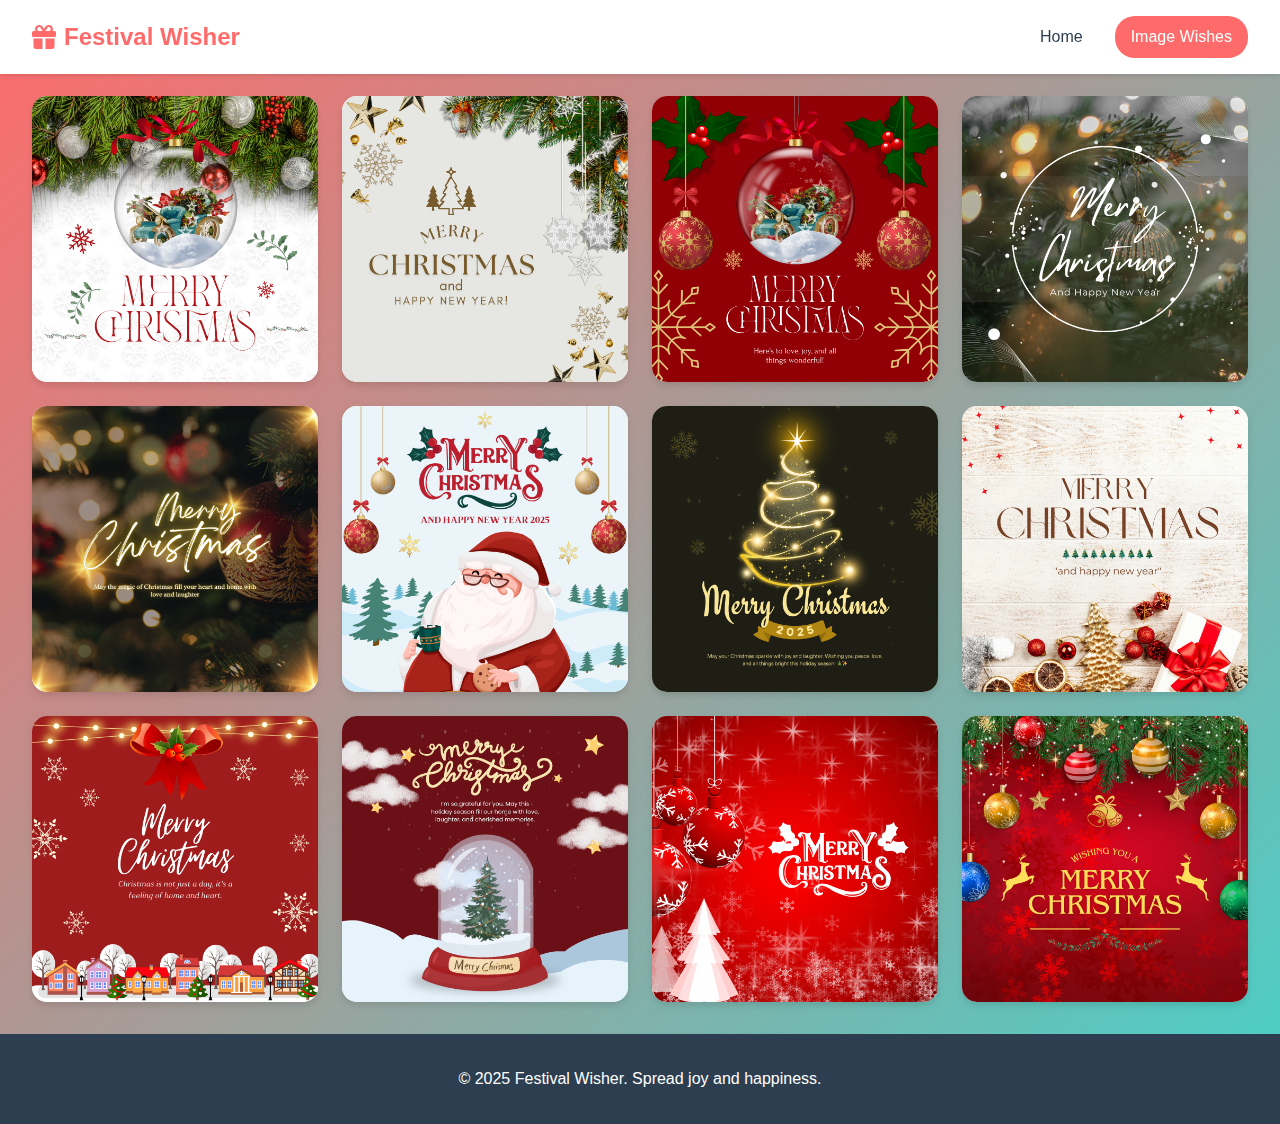
<file: christmas_image.html>
<!DOCTYPE html>
<html lang="en">

    <head>
        <meta charset="UTF-8">
        <meta name="viewport" content="width=device-width, initial-scale=1.0">
        <link rel="stylesheet" href="images.css">
        <link rel="stylesheet" href="https://cdnjs.cloudflare.com/ajax/libs/font-awesome/6.0.0/css/all.min.css">
        <title>Christmas Image Wishes</title>
    </head>

    <body>
        <nav class="navbar">
            <div class="nav-brand">
                <i class="fas fa-gift"></i>
                <span>Festival Wisher</span>
            </div>
            <div class="nav-links">
                <a href="index.html">Home</a>
                <a href="#" class="active">Image Wishes</a>
            </div>
        </nav>

        <div class="collage-grid">
            <div class="gallery-item">
                <img src="media/christmas1.png" alt="Image 1">
                <button class="sendToWhatsApp">Send</button>
            </div>
            <div class="gallery-item">
                <img src="media/christmas2.png" alt="Image 2">
                <button class="sendToWhatsApp">Send</button>
            </div>
            <div class="gallery-item">
                <img src="media/christmas3.png" alt="Image 3">
                <button class="sendToWhatsApp">Send</button>
            </div>
            <div class="gallery-item">
                <img src="media/christmas4.png" alt="Image 4">
                <button class="sendToWhatsApp">Send</button>
            </div>
            <div class="gallery-item">
                <img src="media/christmas5.png" alt="Image 5">
                <button class="sendToWhatsApp">Send</button>
            </div>
            <div class="gallery-item">
                <img src="media/christmas6.png" alt="Image 6">
                <button class="sendToWhatsApp">Send</button>
            </div>
            <div class="gallery-item">
                <img src="media/christmas7.png" alt="Image 7">
                <button class="sendToWhatsApp">Send</button>
            </div>
            <div class="gallery-item">
                <img src="media/christmas8.png" alt="Image 8">
                <button class="sendToWhatsApp">Send</button>
            </div>
            <div class="gallery-item">
                <img src="media/christmas9.png" alt="Image 9">
                <button class="sendToWhatsApp">Send</button>
            </div>
            <div class="gallery-item">
                <img src="media/christmas10.png" alt="Image 10">
                <button class="sendToWhatsApp">Send</button>
            </div>
            <div class="gallery-item">
                <img src="media/christmas11.png" alt="Image 11">
                <button class="sendToWhatsApp">Send</button>
            </div>
            <div class="gallery-item">
                <img src="media/christmas12.png" alt="Image 12">
                <button class="sendToWhatsApp">Send</button>
            </div>
        </div>

        <footer>
            <p>&copy; 2025 Festival Wisher. Spread joy and happiness.</p>
        </footer>

        <script src="script.js"></script>
    </body>

</html>
</file>
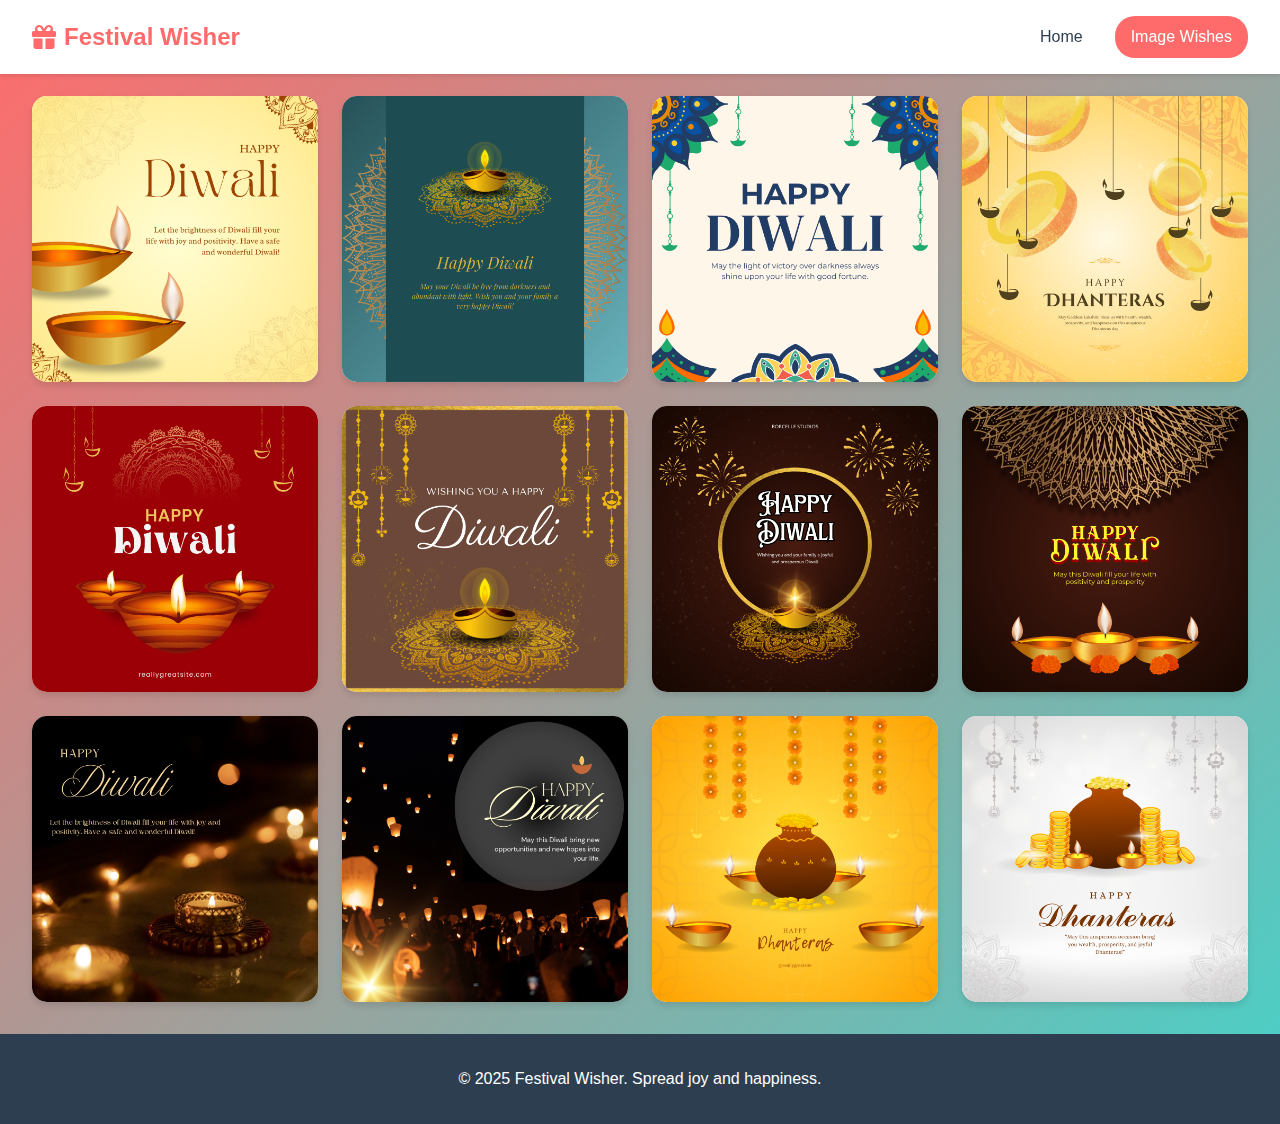
<file: diwali_image.html>
<!DOCTYPE html>
<html lang="en">

    <head>
        <meta charset="UTF-8">
        <meta name="viewport" content="width=device-width, initial-scale=1.0">
        <link rel="stylesheet" href="images.css">
        <link rel="stylesheet" href="https://cdnjs.cloudflare.com/ajax/libs/font-awesome/6.0.0/css/all.min.css">
        <title>Diwali Image Wishes</title>
    </head>

    <body>
        <nav class="navbar">
            <div class="nav-brand">
                <i class="fas fa-gift"></i>
                <span>Festival Wisher</span>
            </div>
            <div class="nav-links">
                <a href="index.html">Home</a>
                <a href="#" class="active">Image Wishes</a>
            </div>
        </nav>

        <div class="collage-grid">
            <div class="gallery-item">
                <img src="media/diwali1.png" alt="Image 1">
                <button class="sendToWhatsApp">Send</button>
            </div>
            <div class="gallery-item">
                <img src="media/diwali2.png" alt="Image 2">
                <button class="sendToWhatsApp">Send</button>
            </div>
            <div class="gallery-item">
                <img src="media/diwali3.png" alt="Image 3">
                <button class="sendToWhatsApp">Send</button>
            </div>
            <div class="gallery-item">
                <img src="media/diwali4.png" alt="Image 4">
                <button class="sendToWhatsApp">Send</button>
            </div>
            <div class="gallery-item">
                <img src="media/diwali5.png" alt="Image 5">
                <button class="sendToWhatsApp">Send</button>
            </div>
            <div class="gallery-item">
                <img src="media/diwali6.png" alt="Image 6">
                <button class="sendToWhatsApp">Send</button>
            </div>
            <div class="gallery-item">
                <img src="media/diwali7.png" alt="Image 7">
                <button class="sendToWhatsApp">Send</button>
            </div>
            <div class="gallery-item">
                <img src="media/diwali8.png" alt="Image 8">
                <button class="sendToWhatsApp">Send</button>
            </div>
            <div class="gallery-item">
                <img src="media/diwali9.png" alt="Image 9">
                <button class="sendToWhatsApp">Send</button>
            </div>
            <div class="gallery-item">
                <img src="media/diwali10.png" alt="Image 10">
                <button class="sendToWhatsApp">Send</button>
            </div>
            <div class="gallery-item">
                <img src="media/diwali11.png" alt="Image 11">
                <button class="sendToWhatsApp">Send</button>
            </div>
            <div class="gallery-item">
                <img src="media/diwali12.png" alt="Image 12">
                <button class="sendToWhatsApp">Send</button>
            </div>
        </div>

        <footer>
            <p>&copy; 2025 Festival Wisher. Spread joy and happiness.</p>
        </footer>

        <script src="script.js"></script>
    </body>

</html>
</file>
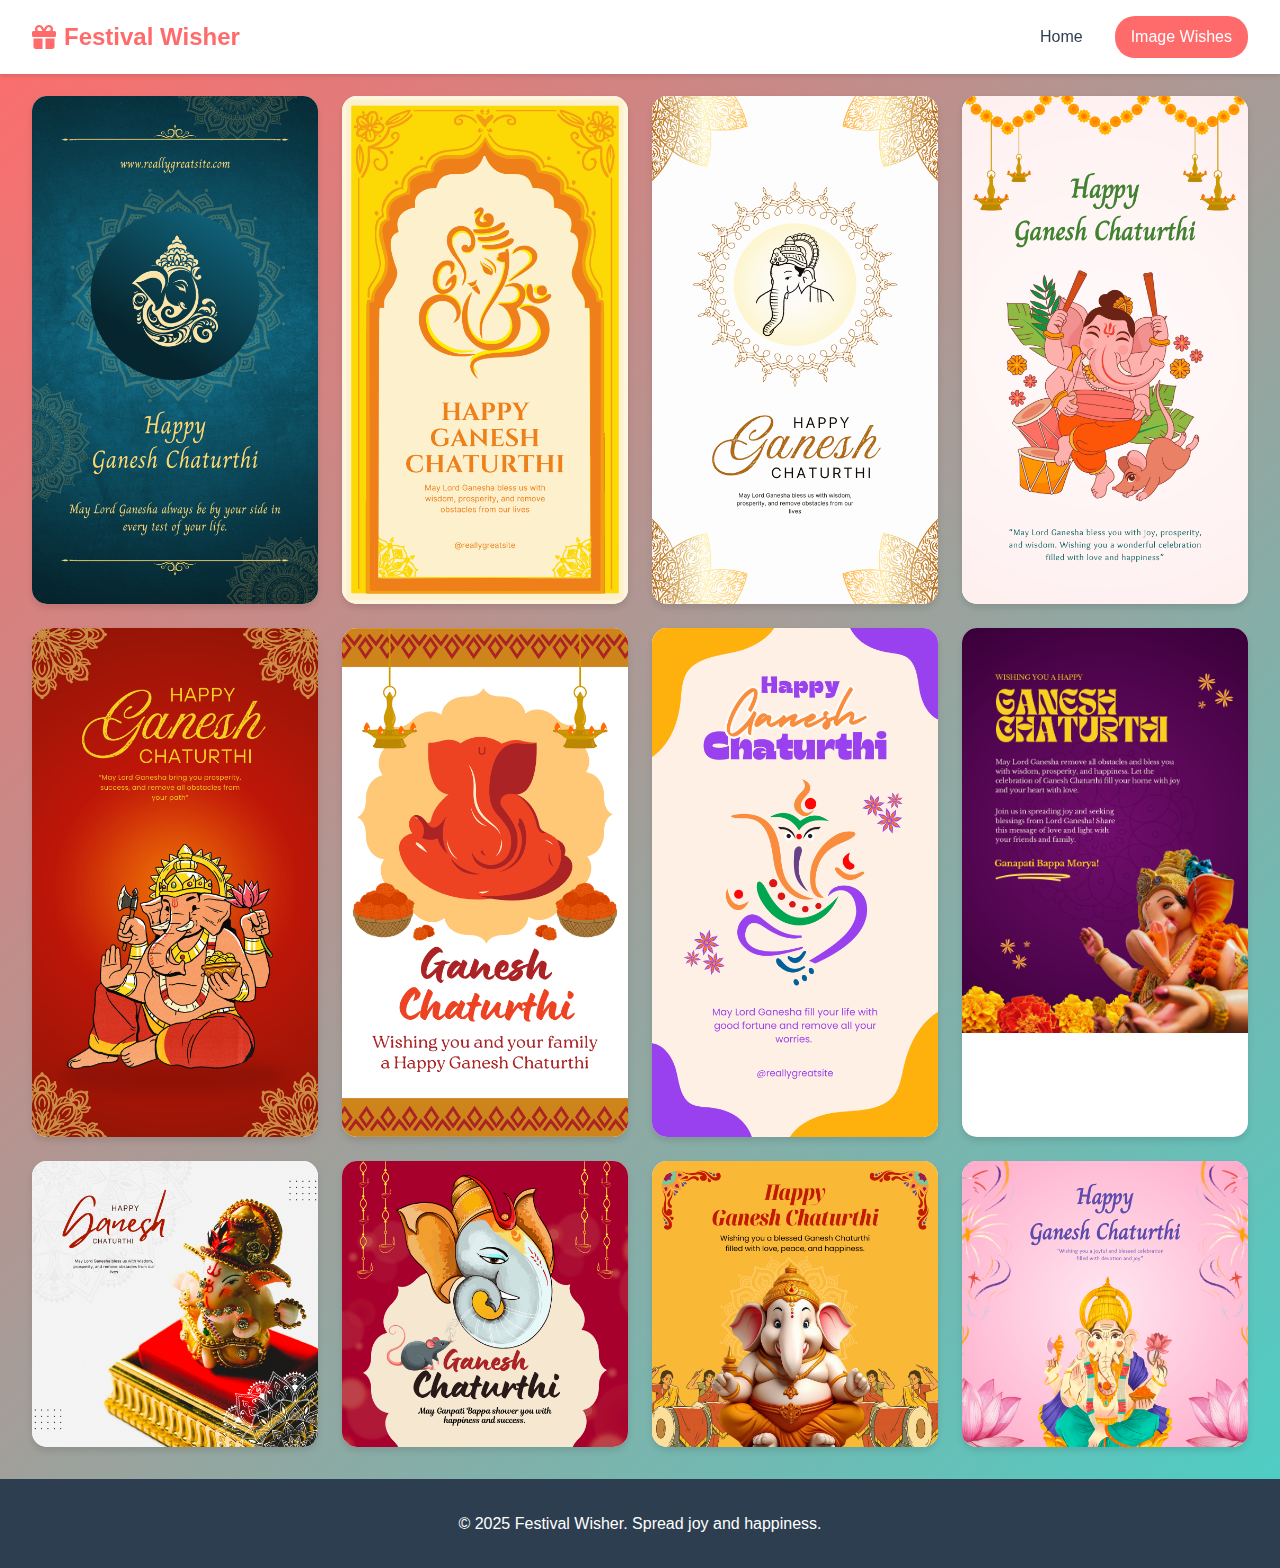
<file: ganesh_chaturthi_image.html>
<!DOCTYPE html>
<html lang="en">

    <head>
        <meta charset="UTF-8">
        <meta name="viewport" content="width=device-width, initial-scale=1.0">
        <link rel="stylesheet" href="images.css">
        <link rel="stylesheet" href="https://cdnjs.cloudflare.com/ajax/libs/font-awesome/6.0.0/css/all.min.css">
        <title>Ganesh Chaturthi Image Wishes</title>
    </head>

    <body>
        <nav class="navbar">
            <div class="nav-brand">
                <i class="fas fa-gift"></i>
                <span>Festival Wisher</span>
            </div>
            <div class="nav-links">
                <a href="index.html">Home</a>
                <a href="#" class="active">Image Wishes</a>
            </div>
        </nav>

        <div class="collage-grid">
            <div class="gallery-item">
                <img src="media/gc1.png" alt="Image 1">
                <button class="sendToWhatsApp">Send</button>
            </div>
            <div class="gallery-item">
                <img src="media/gc2.png" alt="Image 2">
                <button class="sendToWhatsApp">Send</button>
            </div>
            <div class="gallery-item">
                <img src="media/gc3.png" alt="Image 3">
                <button class="sendToWhatsApp">Send</button>
            </div>
            <div class="gallery-item">
                <img src="media/gc4.png" alt="Image 4">
                <button class="sendToWhatsApp">Send</button>
            </div>
            <div class="gallery-item">
                <img src="media/gc5.png" alt="Image 5">
                <button class="sendToWhatsApp">Send</button>
            </div>
            <div class="gallery-item">
                <img src="media/gc6.png" alt="Image 6">
                <button class="sendToWhatsApp">Send</button>
            </div>
            <div class="gallery-item">
                <img src="media/gc7.png" alt="Image 7">
                <button class="sendToWhatsApp">Send</button>
            </div>
            <div class="gallery-item">
                <img src="media/gc8.png" alt="Image 8">
                <button class="sendToWhatsApp">Send</button>
            </div>
            <div class="gallery-item">
                <img src="media/gc9.png" alt="Image 9">
                <button class="sendToWhatsApp">Send</button>
            </div>
            <div class="gallery-item">
                <img src="media/gc10.png" alt="Image 10">
                <button class="sendToWhatsApp">Send</button>
            </div>
            <div class="gallery-item">
                <img src="media/gc11.png" alt="Image 11">
                <button class="sendToWhatsApp">Send</button>
            </div>
            <div class="gallery-item">
                <img src="media/gc12.png" alt="Image 12">
                <button class="sendToWhatsApp">Send</button>
            </div>
        </div>

        <footer>
            <p>&copy; 2025 Festival Wisher. Spread joy and happiness.</p>
        </footer>

        <script src="script.js"></script>
    </body>

</html>
</file>
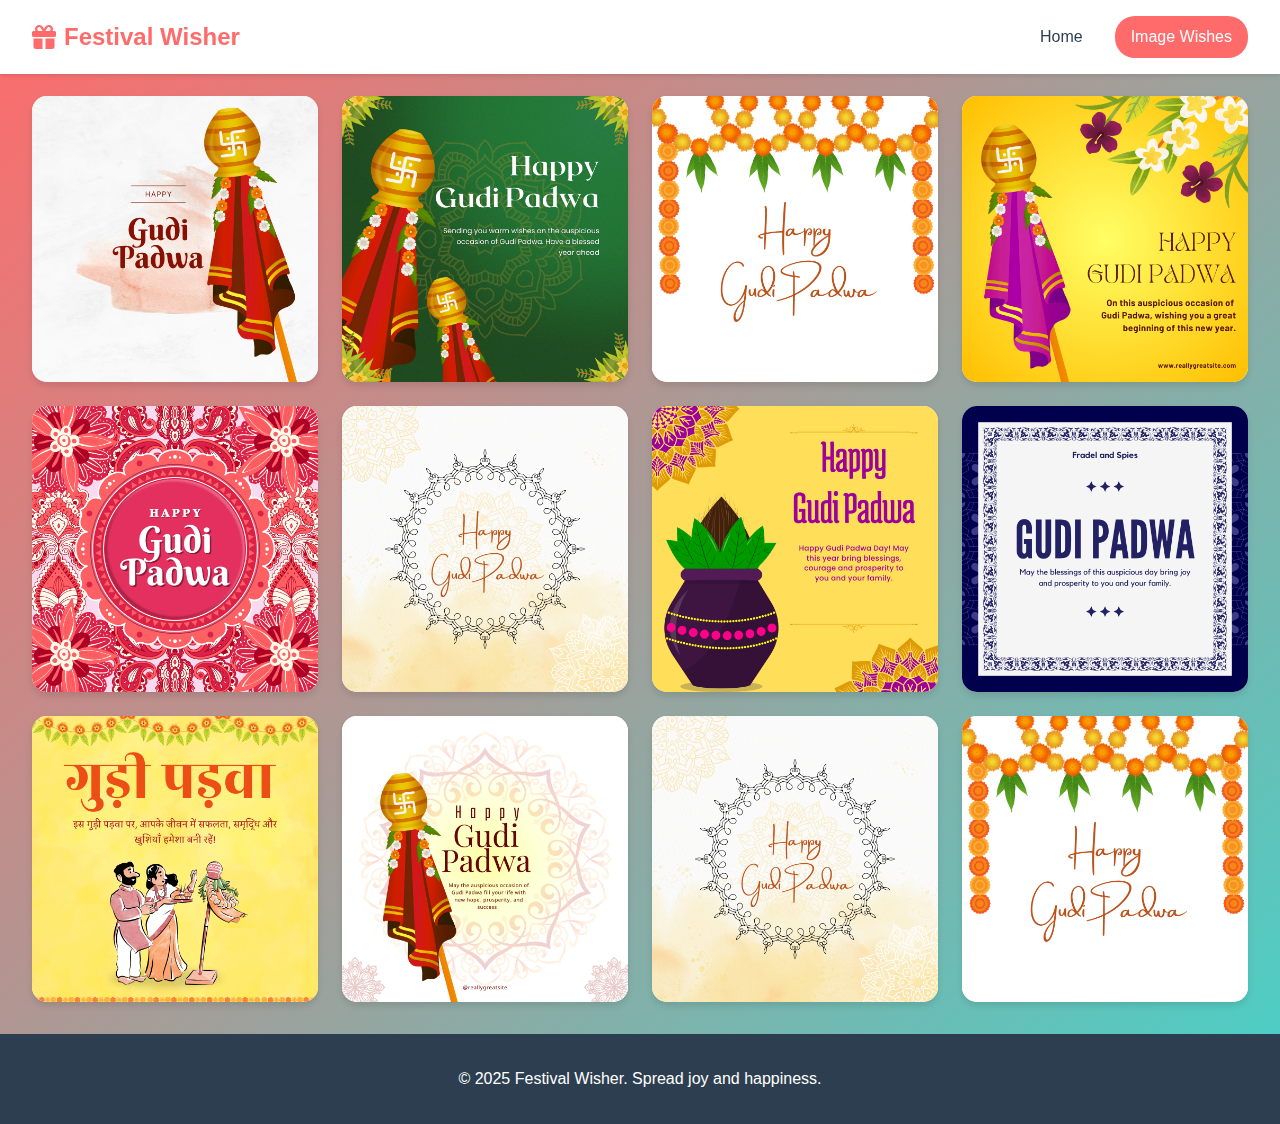
<file: gudi_padwa_image.html>
<!DOCTYPE html>
<html lang="en">

    <head>
        <meta charset="UTF-8">
        <meta name="viewport" content="width=device-width, initial-scale=1.0">
        <link rel="stylesheet" href="images.css">
        <link rel="stylesheet" href="https://cdnjs.cloudflare.com/ajax/libs/font-awesome/6.0.0/css/all.min.css">
        <title>Diwali Image Wishes</title>
    </head>

    <body>
        <nav class="navbar">
            <div class="nav-brand">
                <i class="fas fa-gift"></i>
                <span>Festival Wisher</span>
            </div>
            <div class="nav-links">
                <a href="index.html">Home</a>
                <a href="#" class="active">Image Wishes</a>
            </div>
        </nav>

        <div class="collage-grid">
            <div class="gallery-item">
                <img src="media/gp1.png" alt="Image 1">
                <button class="sendToWhatsApp">Send</button>
            </div>
            <div class="gallery-item">
                <img src="media/gp2.png" alt="Image 2">
                <button class="sendToWhatsApp">Send</button>
            </div>
            <div class="gallery-item">
                <img src="media/gp3.png" alt="Image 3">
                <button class="sendToWhatsApp">Send</button>
            </div>
            <div class="gallery-item">
                <img src="media/gp4.png" alt="Image 4">
                <button class="sendToWhatsApp">Send</button>
            </div>
            <div class="gallery-item">
                <img src="media/gp5.png" alt="Image 5">
                <button class="sendToWhatsApp">Send</button>
            </div>
            <div class="gallery-item">
                <img src="media/gp6.png" alt="Image 6">
                <button class="sendToWhatsApp">Send</button>
            </div>
            <div class="gallery-item">
                <img src="media/gp7.png" alt="Image 7">
                <button class="sendToWhatsApp">Send</button>
            </div>
            <div class="gallery-item">
                <img src="media/gp8.png" alt="Image 8">
                <button class="sendToWhatsApp">Send</button>
            </div>
            <div class="gallery-item">
                <img src="media/gp9.png" alt="Image 9">
                <button class="sendToWhatsApp">Send</button>
            </div>
            <div class="gallery-item">
                <img src="media/gp10.png" alt="Image 10">
                <button class="sendToWhatsApp">Send</button>
            </div>
            <div class="gallery-item">
                <img src="media/gp6.png" alt="Image 11">
                <button class="sendToWhatsApp">Send</button>
            </div>
            <div class="gallery-item">
                <img src="media/gp3.png" alt="Image 12">
                <button class="sendToWhatsApp">Send</button>
            </div>
        </div>

        <footer>
            <p>&copy; 2025 Festival Wisher. Spread joy and happiness.</p>
        </footer>

        <script src="script.js"></script>
    </body>

</html>
</file>
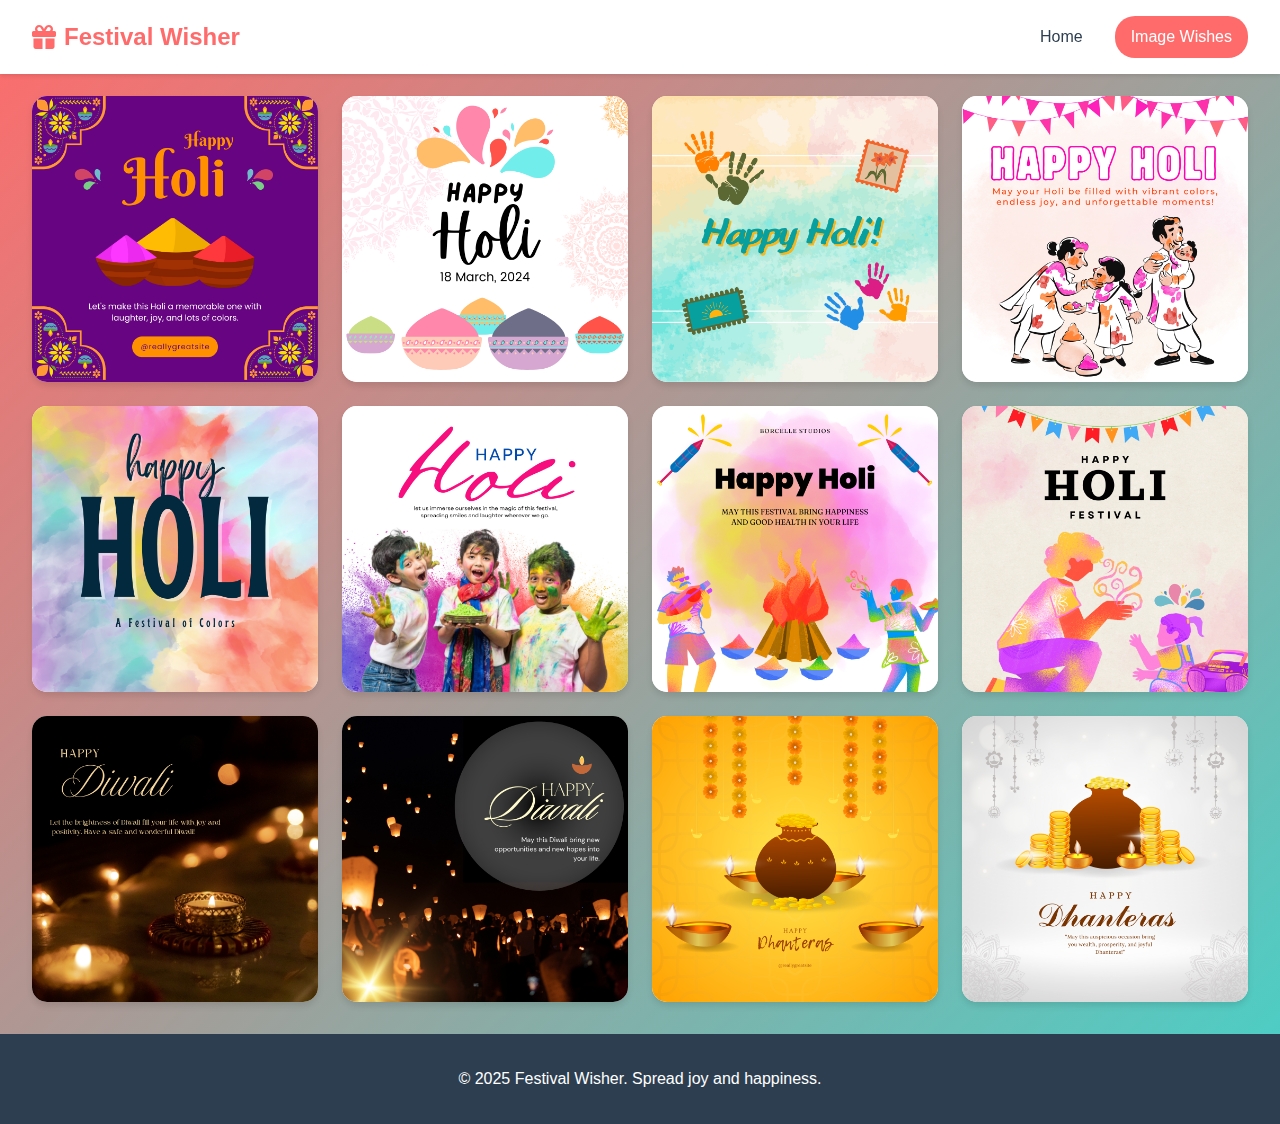
<file: holi_image.html>
<!DOCTYPE html>
<html lang="en">

    <head>
        <meta charset="UTF-8">
        <meta name="viewport" content="width=device-width, initial-scale=1.0">
        <link rel="stylesheet" href="images.css">
        <link rel="stylesheet" href="https://cdnjs.cloudflare.com/ajax/libs/font-awesome/6.0.0/css/all.min.css">
        <title>Holi Image Wishes</title>
    </head>

    <body>
        <nav class="navbar">
            <div class="nav-brand">
                <i class="fas fa-gift"></i>
                <span>Festival Wisher</span>
            </div>
            <div class="nav-links">
                <a href="index.html">Home</a>
                <a href="#" class="active">Image Wishes</a>
            </div>
        </nav>

        <div class="collage-grid">
            <div class="gallery-item">
                <img src="media/img1.png" alt="Image 1">
                <button class="sendToWhatsApp">Send</button>
            </div>
            <div class="gallery-item">
                <img src="media/img2.png" alt="Image 2">
                <button class="sendToWhatsApp">Send</button>
            </div>
            <div class="gallery-item">
                <img src="media/img3.png" alt="Image 3">
                <button class="sendToWhatsApp">Send</button>
            </div>
            <div class="gallery-item">
                <img src="media/img4.png" alt="Image 4">
                <button class="sendToWhatsApp">Send</button>
            </div>
            <div class="gallery-item">
                <img src="media/img5.png" alt="Image 5">
                <button class="sendToWhatsApp">Send</button>
            </div>
            <div class="gallery-item">
                <img src="media/img6.png" alt="Image 6">
                <button class="sendToWhatsApp">Send</button>
            </div>
            <div class="gallery-item">
                <img src="media/img7.png" alt="Image 7">
                <button class="sendToWhatsApp">Send</button>
            </div>
            <div class="gallery-item">
                <img src="media/img8.png" alt="Image 8">
                <button class="sendToWhatsApp">Send</button>
            </div>
            <div class="gallery-item">
                <img src="media/diwali9.png" alt="Image 9">
                <button class="sendToWhatsApp">Send</button>
            </div>
            <div class="gallery-item">
                <img src="media/diwali10.png" alt="Image 10">
                <button class="sendToWhatsApp">Send</button>
            </div>
            <div class="gallery-item">
                <img src="media/diwali11.png" alt="Image 11">
                <button class="sendToWhatsApp">Send</button>
            </div>
            <div class="gallery-item">
                <img src="media/diwali12.png" alt="Image 12">
                <button class="sendToWhatsApp">Send</button>
            </div>
        </div>

        <footer>
            <p>&copy; 2025 Festival Wisher. Spread joy and happiness.</p>
        </footer>

        <script src="script.js"></script>
    </body>

</html>
</file>
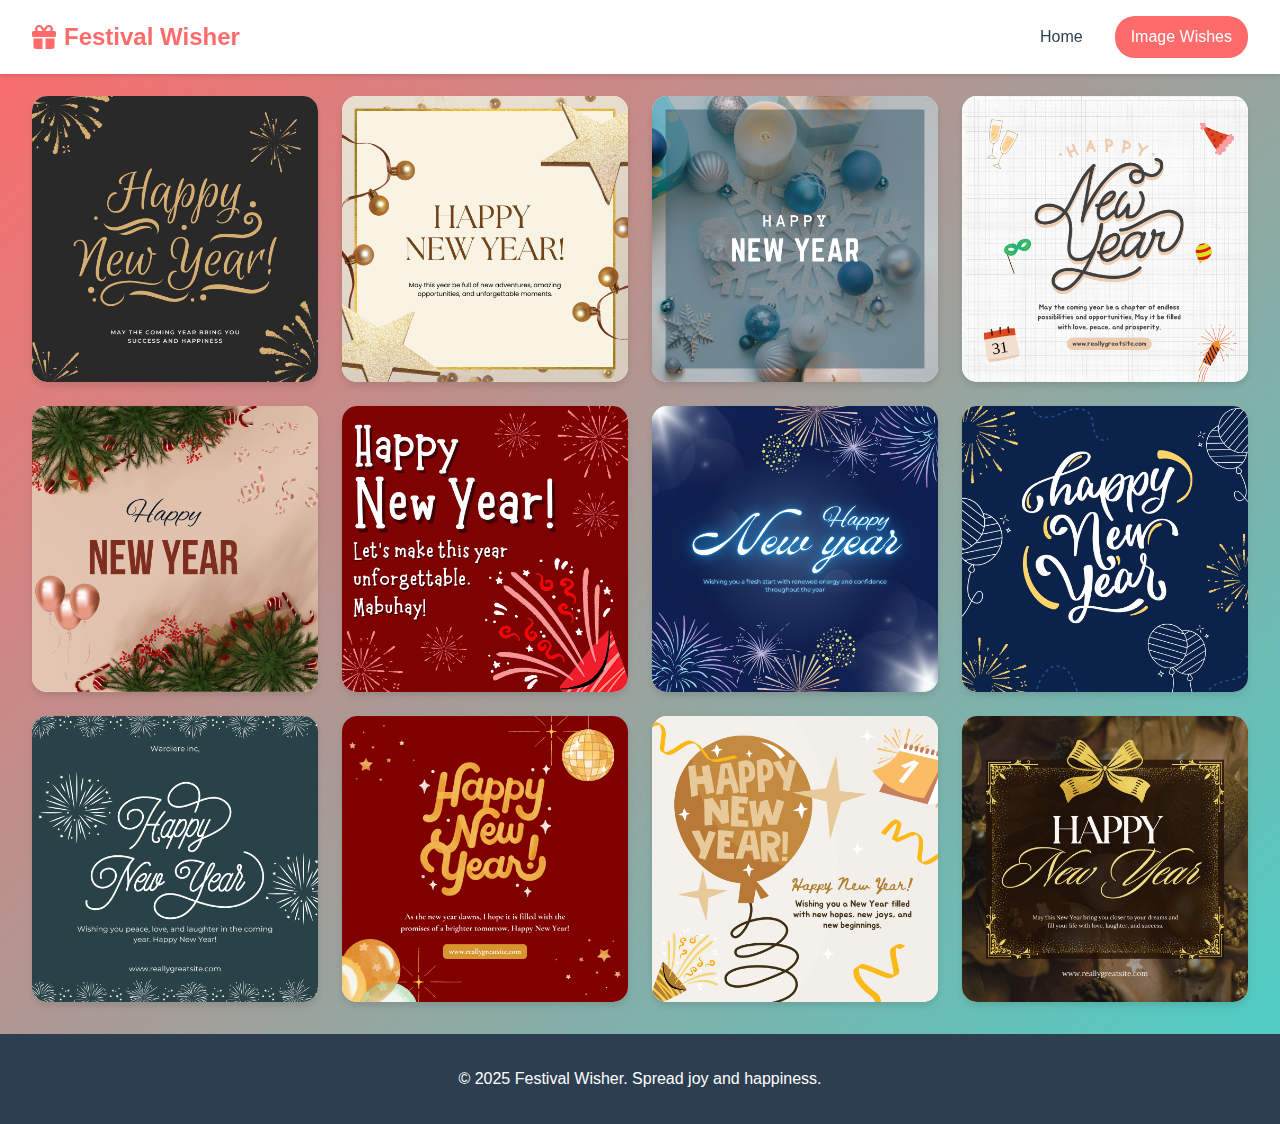
<file: new_year_image.html>
<!DOCTYPE html>
<html lang="en">

    <head>
        <meta charset="UTF-8">
        <meta name="viewport" content="width=device-width, initial-scale=1.0">
        <link rel="stylesheet" href="images.css">
        <link rel="stylesheet" href="https://cdnjs.cloudflare.com/ajax/libs/font-awesome/6.0.0/css/all.min.css">
        <title>Holi Image Wishes</title>
    </head>

    <body>
        <nav class="navbar">
            <div class="nav-brand">
                <i class="fas fa-gift"></i>
                <span>Festival Wisher</span>
            </div>
            <div class="nav-links">
                <a href="index.html">Home</a>
                <a href="#" class="active">Image Wishes</a>
            </div>
        </nav>

        <div class="collage-grid">
            <div class="gallery-item">
                <img src="media/img36.png" alt="Image 1">
                <button class="sendToWhatsApp">Send</button>
            </div>
            <div class="gallery-item">
                <img src="media/img37.png" alt="Image 2">
                <button class="sendToWhatsApp">Send</button>
            </div>
            <div class="gallery-item">
                <img src="media/img38.png" alt="Image 3">
                <button class="sendToWhatsApp">Send</button>
            </div>
            <div class="gallery-item">
                <img src="media/img39.png" alt="Image 4">
                <button class="sendToWhatsApp">Send</button>
            </div>
            <div class="gallery-item">
                <img src="media/img40.png" alt="Image 5">
                <button class="sendToWhatsApp">Send</button>
            </div>
            <div class="gallery-item">
                <img src="media/img41.png" alt="Image 6">
                <button class="sendToWhatsApp">Send</button>
            </div>
            <div class="gallery-item">
                <img src="media/img42.png" alt="Image 7">
                <button class="sendToWhatsApp">Send</button>
            </div>
            <div class="gallery-item">
                <img src="media/img43.png" alt="Image 8">
                <button class="sendToWhatsApp">Send</button>
            </div>
            <div class="gallery-item">
                <img src="media/img44.png" alt="Image 9">
                <button class="sendToWhatsApp">Send</button>
            </div>
            <div class="gallery-item">
                <img src="media/img45.png" alt="Image 10">
                <button class="sendToWhatsApp">Send</button>
            </div>
            <div class="gallery-item">
                <img src="media/img34.png" alt="Image 11">
                <button class="sendToWhatsApp">Send</button>
            </div>
            <div class="gallery-item">
                <img src="media/img35.png" alt="Image 12">
                <button class="sendToWhatsApp">Send</button>
            </div>
        </div>

        <footer>
            <p>&copy; 2025 Festival Wisher. Spread joy and happiness.</p>
        </footer>

        <script src="script.js"></script>
    </body>

</html>
</file>
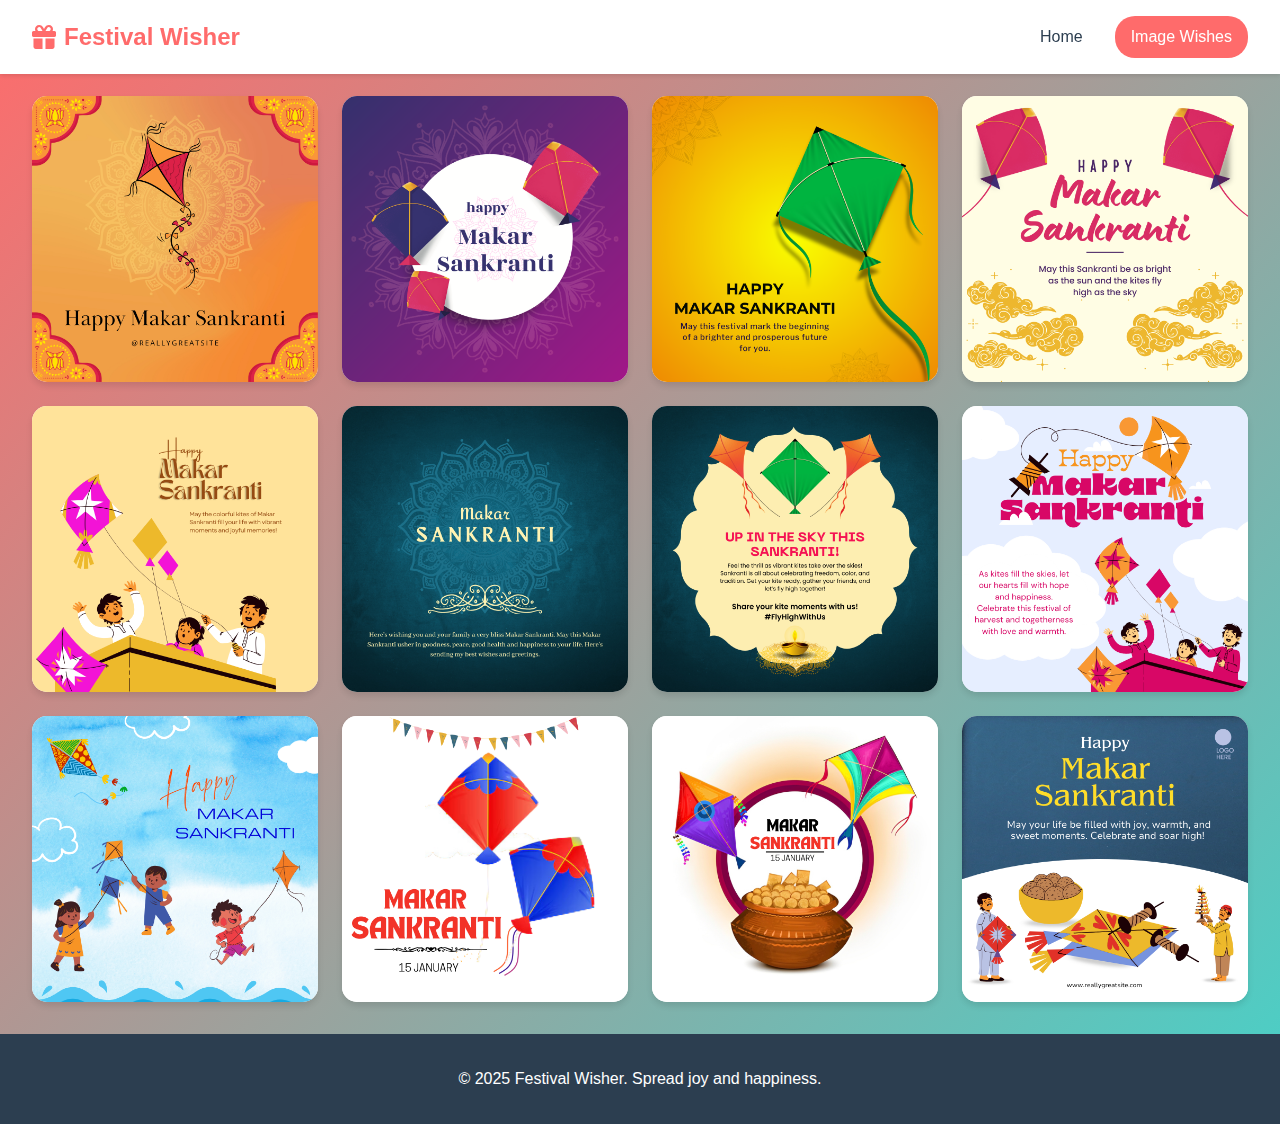
<file: sankrant_image.html>
<!DOCTYPE html>
<html lang="en">

    <head>
        <meta charset="UTF-8">
        <meta name="viewport" content="width=device-width, initial-scale=1.0">
        <link rel="stylesheet" href="images.css">
        <link rel="stylesheet" href="https://cdnjs.cloudflare.com/ajax/libs/font-awesome/6.0.0/css/all.min.css">
        <title>Holi Image Wishes</title>
    </head>

    <body>
        <nav class="navbar">
            <div class="nav-brand">
                <i class="fas fa-gift"></i>
                <span>Festival Wisher</span>
            </div>
            <div class="nav-links">
                <a href="index.html">Home</a>
                <a href="#" class="active">Image Wishes</a>
            </div>
        </nav>

        <div class="collage-grid">
            <div class="gallery-item">
                <img src="media/sank1.png" alt="Image 1">
                <button class="sendToWhatsApp">Send</button>
            </div>
            <div class="gallery-item">
                <img src="media/sank2.png" alt="Image 2">
                <button class="sendToWhatsApp">Send</button>
            </div>
            <div class="gallery-item">
                <img src="media/sank3.png" alt="Image 3">
                <button class="sendToWhatsApp">Send</button>
            </div>
            <div class="gallery-item">
                <img src="media/sank4.png" alt="Image 4">
                <button class="sendToWhatsApp">Send</button>
            </div>
            <div class="gallery-item">
                <img src="media/sank5.png" alt="Image 5">
                <button class="sendToWhatsApp">Send</button>
            </div>
            <div class="gallery-item">
                <img src="media/sank6.png" alt="Image 6">
                <button class="sendToWhatsApp">Send</button>
            </div>
            <div class="gallery-item">
                <img src="media/sank7.png" alt="Image 7">
                <button class="sendToWhatsApp">Send</button>
            </div>
            <div class="gallery-item">
                <img src="media/sank8.png" alt="Image 8">
                <button class="sendToWhatsApp">Send</button>
            </div>
            <div class="gallery-item">
                <img src="media/sank9.png" alt="Image 9">
                <button class="sendToWhatsApp">Send</button>
            </div>
            <div class="gallery-item">
                <img src="media/sank10.png" alt="Image 10">
                <button class="sendToWhatsApp">Send</button>
            </div>
            <div class="gallery-item">
                <img src="media/sank11.png" alt="Image 11">
                <button class="sendToWhatsApp">Send</button>
            </div>
            <div class="gallery-item">
                <img src="media/sank12.png" alt="Image 12">
                <button class="sendToWhatsApp">Send</button>
            </div>
        </div>

        <footer>
            <p>&copy; 2025 Festival Wisher. Spread joy and happiness.</p>
        </footer>

        <script src="script.js"></script>
    </body>

</html>
</file>
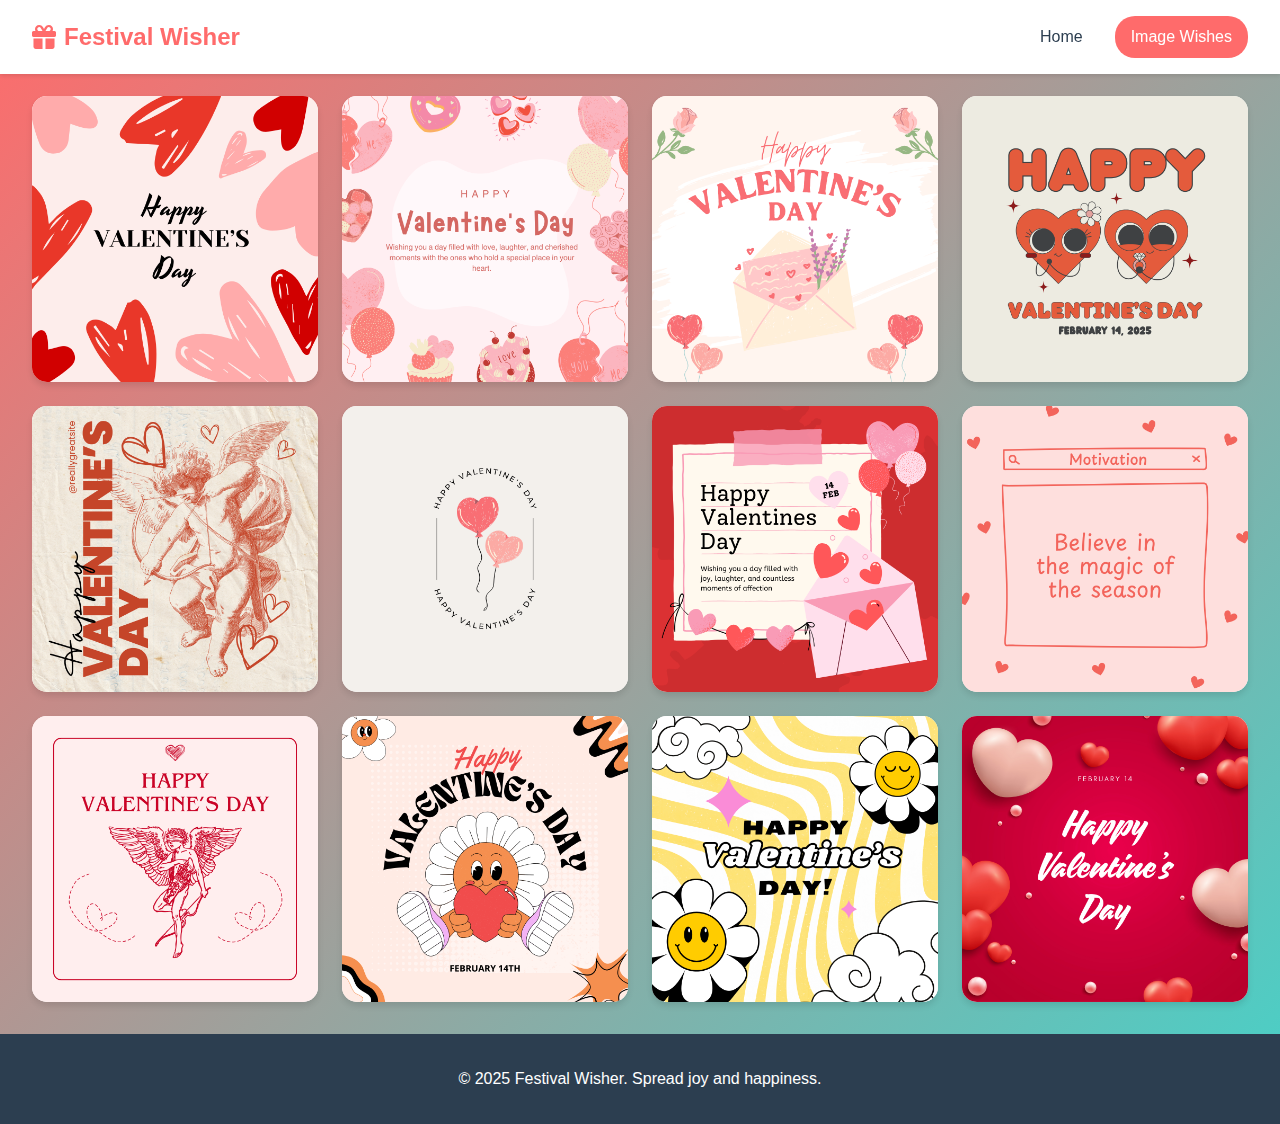
<file: valentine_image.html>
<!DOCTYPE html>
<html lang="en">

    <head>
        <meta charset="UTF-8">
        <meta name="viewport" content="width=device-width, initial-scale=1.0">
        <link rel="stylesheet" href="images.css">
        <link rel="stylesheet" href="https://cdnjs.cloudflare.com/ajax/libs/font-awesome/6.0.0/css/all.min.css">
        <title>Sankrant Image Wishes</title>
    </head>

    <body>
        <nav class="navbar">
            <div class="nav-brand">
                <i class="fas fa-gift"></i>
                <span>Festival Wisher</span>
            </div>
            <div class="nav-links">
                <a href="index.html">Home</a>
                <a href="#" class="active">Image Wishes</a>
            </div>
        </nav>

        <div class="collage-grid">
            <div class="gallery-item">
                <img src="media/v1.png" alt="Image 1">
                <button class="sendToWhatsApp">Send</button>
            </div>
            <div class="gallery-item">
                <img src="media/v7.png" alt="Image 2">
                <button class="sendToWhatsApp">Send</button>
            </div>
            <div class="gallery-item">
                <img src="media/v3.png" alt="Image 3">
                <button class="sendToWhatsApp">Send</button>
            </div>
            <div class="gallery-item">
                <img src="media/v4.png" alt="Image 4">
                <button class="sendToWhatsApp">Send</button>
            </div>
            <div class="gallery-item">
                <img src="media/v5.png" alt="Image 5">
                <button class="sendToWhatsApp">Send</button>
            </div>
            <div class="gallery-item">
                <img src="media/v12.png" alt="Image 6">
                <button class="sendToWhatsApp">Send</button>
            </div>
            <div class="gallery-item">
                <img src="media/v2.png" alt="Image 7">
                <button class="sendToWhatsApp">Send</button>
            </div>
            <div class="gallery-item">
                <img src="media/v8.png" alt="Image 8">
                <button class="sendToWhatsApp">Send</button>
            </div>
            <div class="gallery-item">
                <img src="media/v9.png" alt="Image 9">
                <button class="sendToWhatsApp">Send</button>
            </div>
            <div class="gallery-item">
                <img src="media/v10.png" alt="Image 10">
                <button class="sendToWhatsApp">Send</button>
            </div>
            <div class="gallery-item">
                <img src="media/v11.png" alt="Image 11">
                <button class="sendToWhatsApp">Send</button>
            </div>
            <div class="gallery-item">
                <img src="media/v6.png" alt="Image 12">
                <button class="sendToWhatsApp">Send</button>
            </div>
        </div>

        <footer>
            <p>&copy; 2025 Festival Wisher. Spread joy and happiness.</p>
        </footer>

        <script src="script.js"></script>
    </body>

</html>
</file>
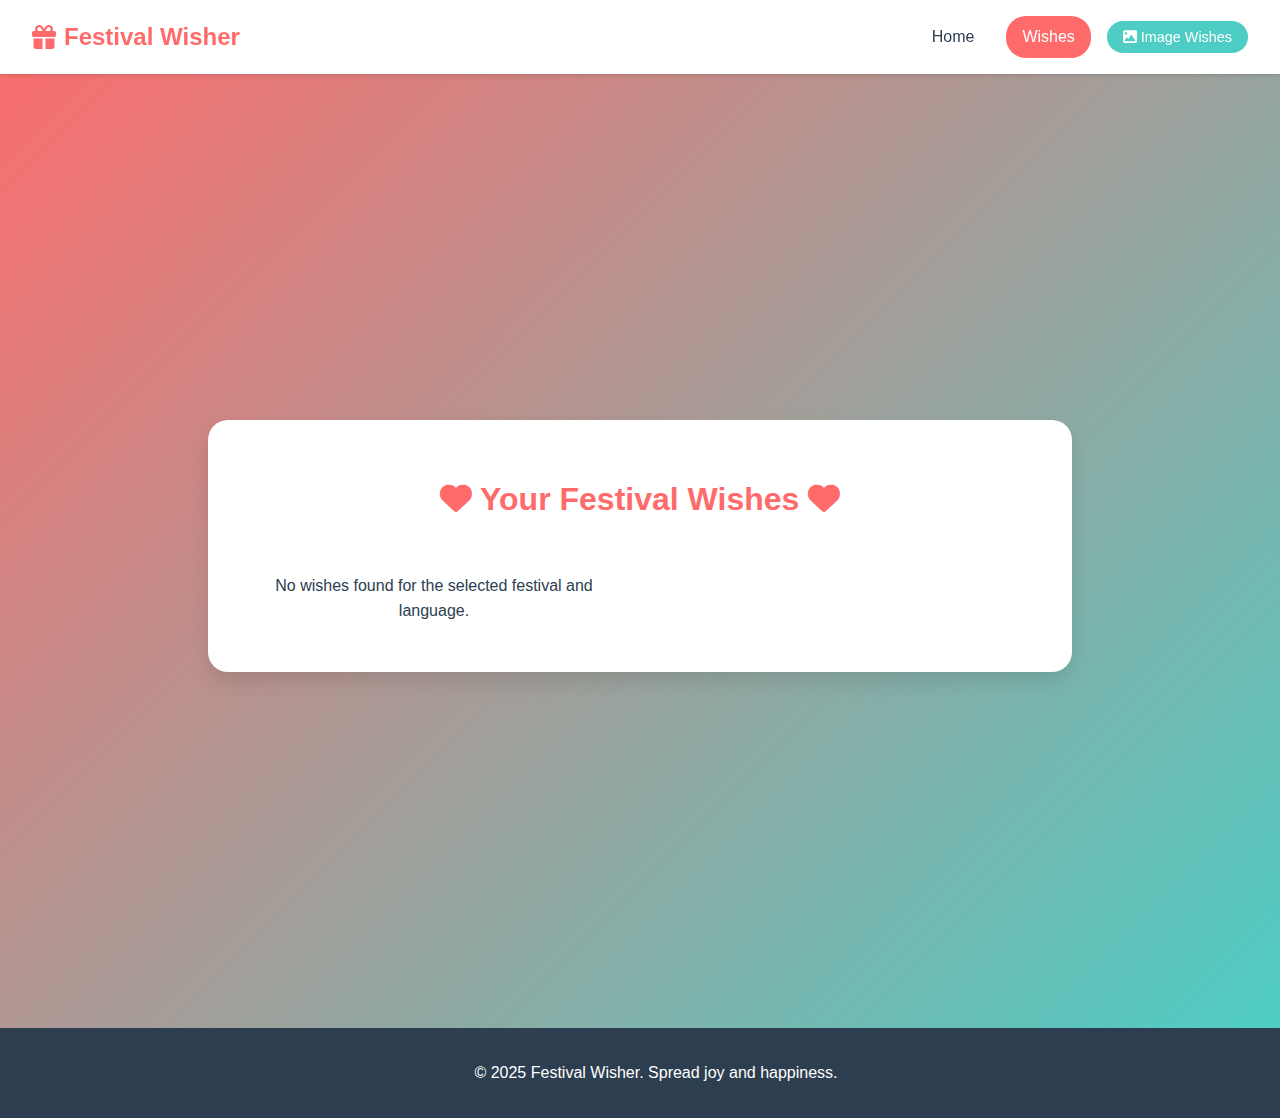
<file: wishes.html>
<!DOCTYPE html>
<html lang="en">

    <head>
        <meta charset="UTF-8" />
        <meta name="viewport" content="width=device-width, initial-scale=1.0" />
        <title>Festival Wishes</title>
        <link rel="stylesheet" href="wishes.css" />
        <link rel="stylesheet" href="https://cdnjs.cloudflare.com/ajax/libs/font-awesome/6.0.0/css/all.min.css" />
    </head>

    <body>
        <nav class="navbar">
            <div class="nav-brand">
                <i class="fas fa-gift"></i>
                <span>Festival Wisher</span>
            </div>
            <div class="nav-links">
                <a href="index.html">Home</a>
                <a href="#" class="active">Wishes</a>
                <button id="imageWishesButton" class="nav-button">
                    <i class="fas fa-image"></i> Image Wishes
                </button>
            </div>
        </nav>

        <div class="hero-section">
            <div class="festival-card">
                <h1><i class="fas fa-heart"></i> Your Festival Wishes <i class="fas fa-heart"></i></h1>
                <div id="wishesContainer" class="wishes-grid"></div>
            </div>
        </div>

        <footer>
            <p>&copy; 2025 Festival Wisher. Spread joy and happiness.</p>
        </footer>

        <script src="script.js"></script>
    </body>

</html>
</file>
<file: images.css>
:root {
    --primary-color: #FF6B6B;
    --secondary-color: #4ECDC4;
    --accent-color: #FFE66D;
    --text-color: #2C3E50;
    --background-color: #F7F9FC;
    --card-background: #FFFFFF;
}

body {
    margin: 0;
    font-family: 'Segoe UI', Tahoma, Geneva, Verdana, sans-serif;
    background-color: var(--background-color);
    color: var(--text-color);
    line-height: 1.6;
}

/* Navbar Styles */
.navbar {
    background-color: var(--card-background);
    padding: 1rem 2rem;
    box-shadow: 0 2px 4px rgba(0,0,0,0.1);
    display: flex;
    justify-content: space-between;
    align-items: center;
    position: fixed;
    width: 100%;
    top: 0;
    z-index: 1000;
    box-sizing: border-box;
}

.nav-brand {
    display: flex;
    align-items: center;
    gap: 0.5rem;
    font-size: 1.5rem;
    font-weight: bold;
    color: var(--primary-color);
}

.nav-links {
    display: flex;
    gap: 1rem;
    align-items: center;
}

.nav-links a {
    text-decoration: none;
    color: var(--text-color);
    padding: 0.5rem 1rem;
    border-radius: 20px;
    transition: all 0.3s ease;
}

.nav-links a:hover, .nav-links a.active {
    background-color: var(--primary-color);
    color: white;
}

.nav-button {
    background-color: var(--secondary-color);
    color: white;
    border: none;
    padding: 0.5rem 1rem;
    border-radius: 20px;
    cursor: pointer;
    transition: all 0.3s ease;
    font-size: 0.9rem;
}

.nav-button:hover {
    background-color: #3dbdab;
}

/* Collage Grid Styles */
.collage-grid {
    display: grid;
    grid-template-columns: repeat(4, minmax(250px, 1fr));
    gap: 1.5rem;
    padding: 6rem 2rem 2rem;
    background: linear-gradient(135deg, var(--primary-color) 0%, var(--secondary-color) 100%);
}

.gallery-item {
    position: relative;
    overflow: hidden;
    border-radius: 15px;
    box-shadow: 0 4px 6px rgba(0,0,0,0.1);
    transition: transform 0.3s ease;
    background-color: var(--card-background);
}

.gallery-item:hover {
    transform: translateY(-5px);
}

.gallery-item img {
    width: 100%;
    height: auto;
    display: block;
}

.sendToWhatsApp {
    position: absolute;
    bottom: 10px;
    right: 10px;
    background-color: var(--primary-color);
    color: white;
    border: none;
    padding: 0.5rem 1rem;
    border-radius: 20px;
    cursor: pointer;
    transition: all 0.3s ease;
    font-size: 0.9rem;
    opacity: 0;
}

.gallery-item:hover .sendToWhatsApp {
    opacity: 1;
}

.sendToWhatsApp:hover {
    background-color: #ff5252;
    transform: translateY(-2px);
}

/* Footer */
footer {
    background-color: var(--text-color);
    color: white;
    text-align: center;
    padding: 1rem;
}

/* Responsive Design */
@media (max-width: 768px) {
    .navbar {
        flex-wrap: wrap;
        justify-content: center;
        padding: 1rem;
    }

    .nav-brand {
        width: 100%;
        justify-content: center;
        margin-bottom: 1rem;
    }

    .nav-links {
        flex-wrap: wrap;
        justify-content: center;
    }

    .nav-links a {
        margin: 0.25rem;
    }

    .collage-grid {
        grid-template-columns: repeat(2, 1fr);
        padding: 5rem 1rem 1rem;
    }

    .sendToWhatsApp {
        opacity: 1;
        bottom: 5px;
        right: 5px;
        padding: 0.3rem 0.6rem;
        font-size: 0.8rem;
    }
}
</file>
<file: wishes.css>
:root {
    --primary-color: #FF6B6B;
    --secondary-color: #4ECDC4;
    --accent-color: #FFE66D;
    --text-color: #2C3E50;
    --background-color: #F7F9FC;
    --card-background: #FFFFFF;
}

body {
    margin: 0;
    font-family: 'Segoe UI', Tahoma, Geneva, Verdana, sans-serif;
    background-color: var(--background-color);
    color: var(--text-color);
    line-height: 1.6;
}

/* Navbar Styles */
.navbar {
    background-color: var(--card-background);
    padding: 1rem 2rem;
    box-shadow: 0 2px 4px rgba(0,0,0,0.1);
    display: flex;
    justify-content: space-between;
    align-items: center;
    position: fixed;
    width: 100%;
    top: 0;
    z-index: 1000;
    box-sizing: border-box;
}

.nav-brand {
    display: flex;
    align-items: center;
    gap: 0.5rem;
    font-size: 1.5rem;
    font-weight: bold;
    color: var(--primary-color);
}

.nav-links {
    display: flex;
    gap: 1rem;
    align-items: center;
}

.nav-links a {
    text-decoration: none;
    color: var(--text-color);
    padding: 0.5rem 1rem;
    border-radius: 20px;
    transition: all 0.3s ease;
}

.nav-links a:hover, .nav-links a.active {
    background-color: var(--primary-color);
    color: white;
}

.nav-button {
    background-color: var(--secondary-color);
    color: white;
    border: none;
    padding: 0.5rem 1rem;
    border-radius: 20px;
    cursor: pointer;
    transition: all 0.3s ease;
    font-size: 0.9rem;
}

.nav-button:hover {
    background-color: #3dbdab;
}

/* Hero Section */
.hero-section {
    min-height: 100vh;
    display: flex;
    align-items: center;
    justify-content: center;
    padding: 6rem 2rem 2rem;
    background: linear-gradient(135deg, var(--primary-color) 0%, var(--secondary-color) 100%);
}

.festival-card {
    background: var(--card-background);
    padding: 2rem;
    border-radius: 20px;
    box-shadow: 0 10px 20px rgba(0,0,0,0.1);
    width: 100%;
    max-width: 800px;
    text-align: center;
}

.festival-card h1 {
    color: var(--primary-color);
    margin-bottom: 1.5rem;
}

/* Wishes Grid */
.wishes-grid {
    display: grid;
    grid-template-columns: repeat(2, 1fr);
    gap: 1.5rem;
    margin-top: 2rem;
}

.wish {
    background: var(--background-color);
    padding: 1.5rem;
    border-radius: 15px;
    text-align: left;
    transition: transform 0.3s ease;
    box-shadow: 0 4px 6px rgba(0,0,0,0.1);
}

.wish:hover {
    transform: translateY(-5px);
}

.wish p {
    margin: 0 0 1rem 0;
    font-size: 1.1rem;
    color: var(--text-color);
}

.wish button {
    background-color: var(--primary-color);
    color: white;
    border: none;
    padding: 0.5rem 1rem;
    border-radius: 10px;
    cursor: pointer;
    margin-right: 0.5rem;
    transition: all 0.3s ease;
    font-size: 0.9rem;
}

.wish button:hover {
    background-color: #ff5252;
    transform: translateY(-2px);
}

.wish input[type="text"] {
    width: 100%;
    padding: 0.5rem;
    margin-bottom: 0.5rem;
    border: 2px solid #eee;
    border-radius: 10px;
    font-size: 1rem;
}

.wish input[type="text"]:focus {
    border-color: var(--primary-color);
    outline: none;
}

/* Footer */
footer {
    background-color: var(--text-color);
    color: white;
    text-align: center;
    padding: 1rem;
    position: relative;
    bottom: 0;
    width: 100%;
}

/* Responsive Design */

@media (max-width: 768px) {
    .navbar {
      padding: 1rem;
      flex-direction: column;
      align-items: flex-start;
    }
  
    .nav-links {
      margin-top: 1rem;
      flex-direction: column;
      align-items: flex-start;
    }
  
    .nav-links a,
    .nav-button {
      width: 100%;
      text-align: center;
      margin-bottom: 0.5rem;
    }
  
    .hero-section {
      padding-top: 5rem;
    }
  
    .festival-card {
      margin: 1rem;
      padding: 1.5rem;
    }
  
    .wishes-grid {
      grid-template-columns: 1fr;
    }
  
    .wish {
      padding: 1rem;
    }
  
    .wish button {
      width: 100%;
      margin-bottom: 0.5rem;
    }
  }
  
  @media (max-width: 576px) {
    .festival-card {
      padding: 1rem;
    }
  
    .festival-card h1 {
      font-size: 1.8rem;
    }
  
    .wishes-grid {
      padding: 0;
    }
  }
</file>
